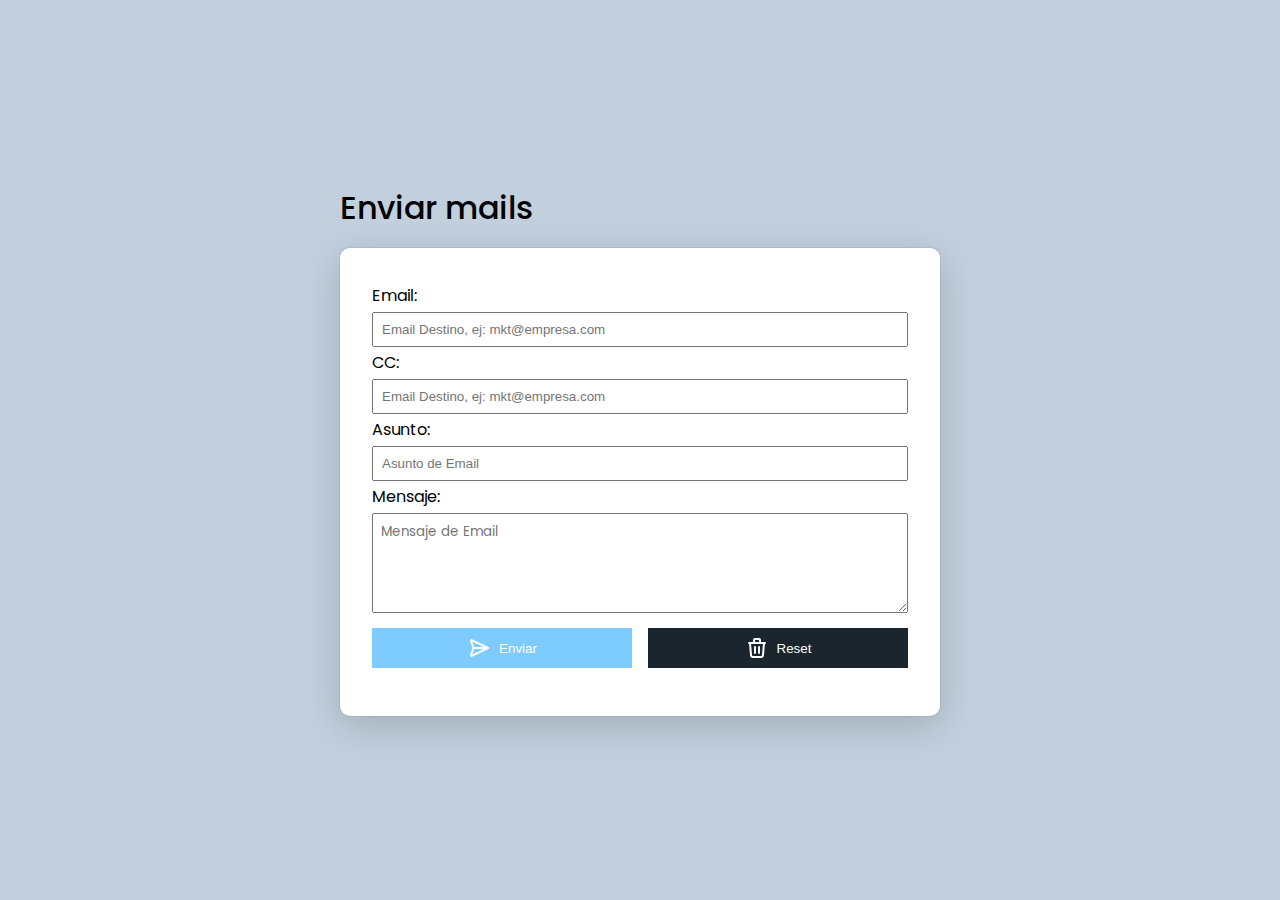
<file: 1.- EnvióEmail/index.html>
<!DOCTYPE html>
<html lang="en">
<head>
    <meta charset="UTF-8">
    <meta name="viewport" content="width=device-width, initial-scale=1.0">
    <title>Simulador de Envios de Emails</title>
    <link rel="stylesheet" href="css/style.css">
    <link rel="stylesheet" href="css/spinner.css">
    <link rel="preconnect" href="https://fonts.googleapis.com">
    <link rel="preconnect" href="https://fonts.gstatic.com" crossorigin>
    <link href="https://fonts.googleapis.com/css2?family=Poppins:ital,wght@0,100;0,200;0,300;0,400;0,500;0,600;0,700;0,800;0,900;1,100;1,200;1,300;1,400;1,500;1,600;1,700;1,800;1,900&display=swap" rel="stylesheet">
</head>
<body>
    <article>
        <h1 class="title">Enviar mails</h1>
        <div class="content">
            <form action="/" id="formulario">
                <div>
                    <label for="email">Email:</label>
                    <input type="email" name="email" id="email" placeholder="Email Destino, ej: mkt@empresa.com">
                </div>
                <div>
                    <label for="cc">CC:</label>
                    <input type="email" name="cc" id="cc" placeholder="Email Destino, ej: mkt@empresa.com">
                </div>
                <div>
                    <label for="asunto">Asunto:</label>
                    <input type="text" name="asunto" id="asunto" placeholder="Asunto de Email">
                </div>
                <div>
                    <label for="mensaje">Mensaje:</label>
                    <textarea name="mensaje" id="mensaje" placeholder="Mensaje de Email"></textarea>
                </div>
                <div class="btns">
                    <button type="submit" disabled class="opacity">
                        <svg  xmlns="http://www.w3.org/2000/svg"  width="24"  height="24"  viewBox="0 0 24 24"  fill="none"  stroke="currentColor"  stroke-width="2"  stroke-linecap="round"  stroke-linejoin="round"  class="icon icon-tabler icons-tabler-outline icon-tabler-send-2"><path stroke="none" d="M0 0h24v24H0z" fill="none"/><path d="M4.698 4.034l16.302 7.966l-16.302 7.966a.503 .503 0 0 1 -.546 -.124a.555 .555 0 0 1 -.12 -.568l2.468 -7.274l-2.468 -7.274a.555 .555 0 0 1 .12 -.568a.503 .503 0 0 1 .546 -.124z" /><path d="M6.5 12h14.5" /></svg> 
                        Enviar
                    </button>

                    <button type="reset">
                        <svg  xmlns="http://www.w3.org/2000/svg"  width="24"  height="24"  viewBox="0 0 24 24"  fill="none"  stroke="currentColor"  stroke-width="2"  stroke-linecap="round"  stroke-linejoin="round"  class="icon icon-tabler icons-tabler-outline icon-tabler-trash"><path stroke="none" d="M0 0h24v24H0z" fill="none"/><path d="M4 7l16 0" /><path d="M10 11l0 6" /><path d="M14 11l0 6" /><path d="M5 7l1 12a2 2 0 0 0 2 2h8a2 2 0 0 0 2 -2l1 -12" /><path d="M9 7v-3a1 1 0 0 1 1 -1h4a1 1 0 0 1 1 1v3" /></svg>
                        Reset
                    </button>
                </div>
            </form>
            <div id="spinner" class="hidden">
                <div class="spinner">
                    <div class="rect1"></div>
                    <div class="rect2"></div>
                    <div class="rect3"></div>
                    <div class="rect4"></div>
                    <div class="rect5"></div>
                  </div>
            </div>
        </div>
    </article>
    <script src="js/app.js"></script>
</body>
</html>
</file>
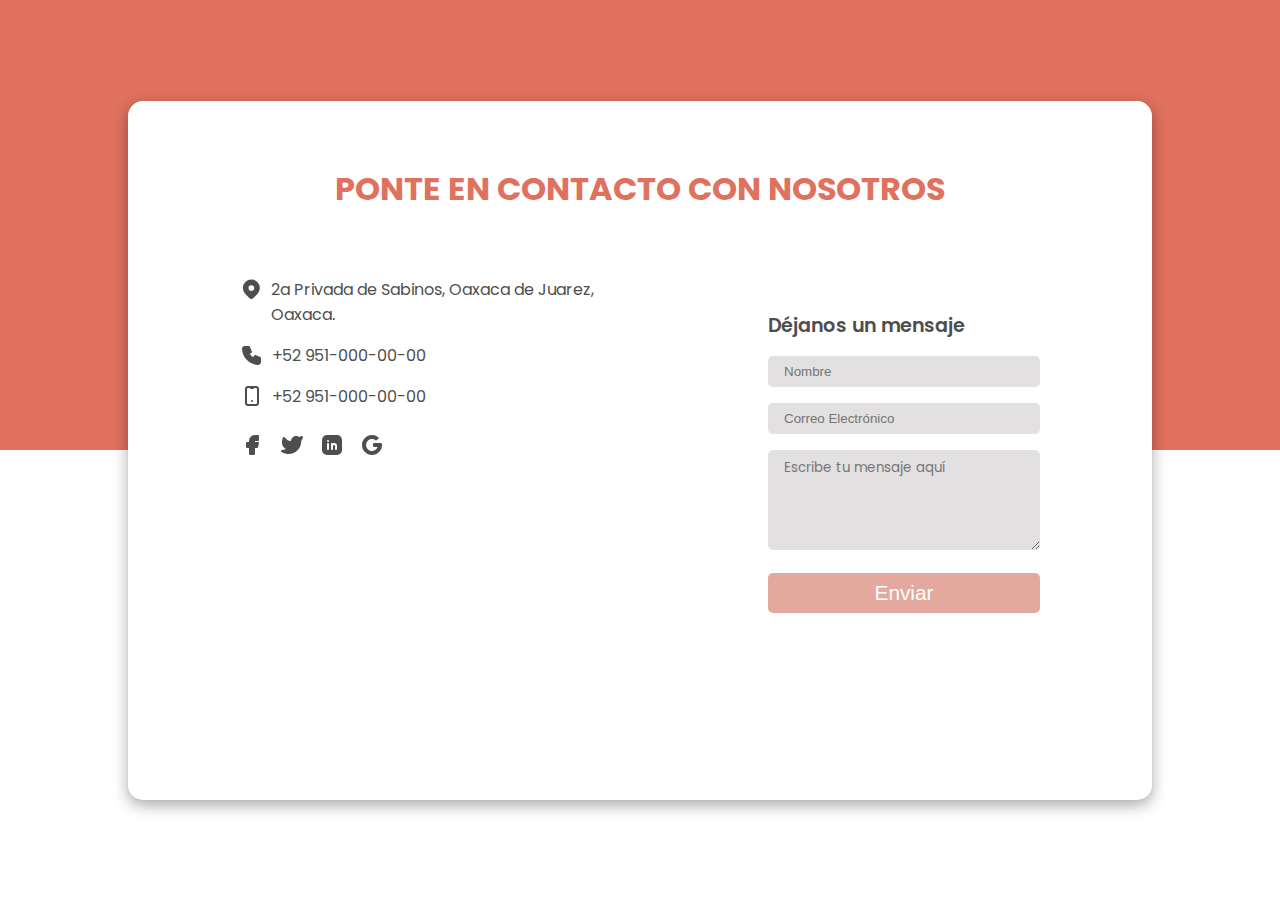
<file: 2.- ContactUs/index.html>
<!DOCTYPE html>
<html lang="en">
<head>
    <meta charset="UTF-8">
    <meta name="viewport" content="width=device-width, initial-scale=1.0">
    <title>Contac Us</title>
    <link rel="stylesheet" href="css/style.css">
    <link rel="stylesheet" href="css/spinner.css">
    <link rel="preconnect" href="https://fonts.googleapis.com">
    <link rel="preconnect" href="https://fonts.gstatic.com" crossorigin>
    <link href="https://fonts.googleapis.com/css2?family=Poppins:ital,wght@0,100;0,200;0,300;0,400;0,500;0,600;0,700;0,800;0,900;1,100;1,200;1,300;1,400;1,500;1,600;1,700;1,800;1,900&display=swap" rel="stylesheet">
</head>
<body>
    <section class="contect">
        <h1 class="title">Ponte en contacto con nosotros</h1>
        <div class="flex">
            <div class="left">
                <div class="direction f-contact">
                    <svg  xmlns="http://www.w3.org/2000/svg"  width="24"  height="24"  viewBox="0 0 24 24"  fill="currentColor"  class="icon icon-tabler icons-tabler-filled icon-tabler-map-pin"><path stroke="none" d="M0 0h24v24H0z" fill="none"/><path d="M18.364 4.636a9 9 0 0 1 .203 12.519l-.203 .21l-4.243 4.242a3 3 0 0 1 -4.097 .135l-.144 -.135l-4.244 -4.243a9 9 0 0 1 12.728 -12.728zm-6.364 3.364a3 3 0 1 0 0 6a3 3 0 0 0 0 -6z" /></svg>
                    <p class="data">2a Privada de Sabinos, Oaxaca de Juarez, Oaxaca.</p>
                </div>
                <div class="phone f-contact">
                    <svg  xmlns="http://www.w3.org/2000/svg"  width="24"  height="24"  viewBox="0 0 24 24"  fill="currentColor"  class="icon icon-tabler icons-tabler-filled icon-tabler-phone"><path stroke="none" d="M0 0h24v24H0z" fill="none"/><path d="M9 3a1 1 0 0 1 .877 .519l.051 .11l2 5a1 1 0 0 1 -.313 1.16l-.1 .068l-1.674 1.004l.063 .103a10 10 0 0 0 3.132 3.132l.102 .062l1.005 -1.672a1 1 0 0 1 1.113 -.453l.115 .039l5 2a1 1 0 0 1 .622 .807l.007 .121v4c0 1.657 -1.343 3 -3.06 2.998c-8.579 -.521 -15.418 -7.36 -15.94 -15.998a3 3 0 0 1 2.824 -2.995l.176 -.005h4z" /></svg>
                    <p class="data">
                        +52 951-000-00-00
                    </p>
                </div>
                <div class="message f-contact">
                    <svg  xmlns="http://www.w3.org/2000/svg"  width="24"  height="24"  viewBox="0 0 24 24"  fill="none"  stroke="currentColor"  stroke-width="2"  stroke-linecap="round"  stroke-linejoin="round"  class="icon icon-tabler icons-tabler-outline icon-tabler-device-mobile"><path stroke="none" d="M0 0h24v24H0z" fill="none"/><path d="M6 5a2 2 0 0 1 2 -2h8a2 2 0 0 1 2 2v14a2 2 0 0 1 -2 2h-8a2 2 0 0 1 -2 -2v-14z" /><path d="M11 4h2" /><path d="M12 17v.01" /></svg>
                    <p class="data">+52 951-000-00-00</p>
                </div>
                <div class="social-media">
                    <svg  xmlns="http://www.w3.org/2000/svg"  width="24"  height="24"  viewBox="0 0 24 24"  fill="currentColor"  class="icon icon-tabler icons-tabler-filled icon-tabler-brand-facebook"><path stroke="none" d="M0 0h24v24H0z" fill="none"/><path d="M18 2a1 1 0 0 1 .993 .883l.007 .117v4a1 1 0 0 1 -.883 .993l-.117 .007h-3v1h3a1 1 0 0 1 .991 1.131l-.02 .112l-1 4a1 1 0 0 1 -.858 .75l-.113 .007h-2v6a1 1 0 0 1 -.883 .993l-.117 .007h-4a1 1 0 0 1 -.993 -.883l-.007 -.117v-6h-2a1 1 0 0 1 -.993 -.883l-.007 -.117v-4a1 1 0 0 1 .883 -.993l.117 -.007h2v-1a6 6 0 0 1 5.775 -5.996l.225 -.004h3z" /></svg>
    
                    <svg  xmlns="http://www.w3.org/2000/svg"  width="24"  height="24"  viewBox="0 0 24 24"  fill="currentColor"  class="icon icon-tabler icons-tabler-filled icon-tabler-brand-twitter"><path stroke="none" d="M0 0h24v24H0z" fill="none"/><path d="M14.058 3.41c-1.807 .767 -2.995 2.453 -3.056 4.38l-.002 .182l-.243 -.023c-2.392 -.269 -4.498 -1.512 -5.944 -3.531a1 1 0 0 0 -1.685 .092l-.097 .186l-.049 .099c-.719 1.485 -1.19 3.29 -1.017 5.203l.03 .273c.283 2.263 1.5 4.215 3.779 5.679l.173 .107l-.081 .043c-1.315 .663 -2.518 .952 -3.827 .9c-1.056 -.04 -1.446 1.372 -.518 1.878c3.598 1.961 7.461 2.566 10.792 1.6c4.06 -1.18 7.152 -4.223 8.335 -8.433l.127 -.495c.238 -.993 .372 -2.006 .401 -3.024l.003 -.332l.393 -.779l.44 -.862l.214 -.434l.118 -.247c.265 -.565 .456 -1.033 .574 -1.43l.014 -.056l.008 -.018c.22 -.593 -.166 -1.358 -.941 -1.358l-.122 .007a.997 .997 0 0 0 -.231 .057l-.086 .038a7.46 7.46 0 0 1 -.88 .36l-.356 .115l-.271 .08l-.772 .214c-1.336 -1.118 -3.144 -1.254 -5.012 -.554l-.211 .084z" /></svg>
    
                    <svg  xmlns="http://www.w3.org/2000/svg"  width="24"  height="24"  viewBox="0 0 24 24"  fill="currentColor"  class="icon icon-tabler icons-tabler-filled icon-tabler-brand-linkedin"><path stroke="none" d="M0 0h24v24H0z" fill="none"/><path d="M17 2a5 5 0 0 1 5 5v10a5 5 0 0 1 -5 5h-10a5 5 0 0 1 -5 -5v-10a5 5 0 0 1 5 -5zm-9 8a1 1 0 0 0 -1 1v5a1 1 0 0 0 2 0v-5a1 1 0 0 0 -1 -1m6 0a3 3 0 0 0 -1.168 .236l-.125 .057a1 1 0 0 0 -1.707 .707v5a1 1 0 0 0 2 0v-3a1 1 0 0 1 2 0v3a1 1 0 0 0 2 0v-3a3 3 0 0 0 -3 -3m-6 -3a1 1 0 0 0 -.993 .883l-.007 .127a1 1 0 0 0 1.993 .117l.007 -.127a1 1 0 0 0 -1 -1" /></svg>
    
                    <svg  xmlns="http://www.w3.org/2000/svg"  width="24"  height="24"  viewBox="0 0 24 24"  fill="currentColor"  class="icon icon-tabler icons-tabler-filled icon-tabler-brand-google"><path stroke="none" d="M0 0h24v24H0z" fill="none"/><path d="M12 2a9.96 9.96 0 0 1 6.29 2.226a1 1 0 0 1 .04 1.52l-1.51 1.362a1 1 0 0 1 -1.265 .06a6 6 0 1 0 2.103 6.836l.001 -.004h-3.66a1 1 0 0 1 -.992 -.883l-.007 -.117v-2a1 1 0 0 1 1 -1h6.945a1 1 0 0 1 .994 .89c.04 .367 .061 .737 .061 1.11c0 5.523 -4.477 10 -10 10s-10 -4.477 -10 -10s4.477 -10 10 -10z" /></svg>
    
                </div>
                <div class="map">
                    <iframe src="https://www.google.com/maps/embed?pb=!1m18!1m12!1m3!1d3813.6111441837925!2d-96.71602772507238!3d17.091663083745956!2m3!1f0!2f0!3f0!3m2!1i1024!2i768!4f13.1!3m3!1m2!1s0x85c721823d7eeaef%3A0x5f207a317b5c93e0!2sCC-IOD%20TECHNOLOGIES%20S.A.%20DE%20C.V.!5e0!3m2!1ses!2smx!4v1736299219941!5m2!1ses!2smx" width="400" height="200" style="border:0;" allowfullscreen="" loading="lazy" referrerpolicy="no-referrer-when-downgrade"></iframe>
                </div>
            </div>
            <div class="right">
                <form action="/" id="formulario">
                    <div class="inputs">
                        <h2 class="subtitle">Déjanos un mensaje</h2>
                        <div>
                            <input type="text" name="nombre" id="nombre" placeholder="Nombre">
                        </div>
                        <div>
                            <input type="email" name="email" id="email" placeholder="Correo Electrónico">
                        </div>
                        <div>
                            <textarea name="mensaje" id="mensaje" placeholder="Escribe tu mensaje aquí"></textarea>
                        </div>
                        <button type="submit" class="opacity" disabled>Enviar</button>
                    </div>
                </form>
                <div id="spinner" class="flex hidden">
                    <div class="sk-circle">
                        <div class="sk-circle1 sk-child"></div>
                        <div class="sk-circle2 sk-child"></div>
                        <div class="sk-circle3 sk-child"></div>
                        <div class="sk-circle4 sk-child"></div>
                        <div class="sk-circle5 sk-child"></div>
                        <div class="sk-circle6 sk-child"></div>
                        <div class="sk-circle7 sk-child"></div>
                        <div class="sk-circle8 sk-child"></div>
                        <div class="sk-circle9 sk-child"></div>
                        <div class="sk-circle10 sk-child"></div>
                        <div class="sk-circle11 sk-child"></div>
                        <div class="sk-circle12 sk-child"></div>
                      </div>
                </div>
            </div>
        </div>
    </section>
    <script src="js/app.js"></script>
</body>
</html>
</file>
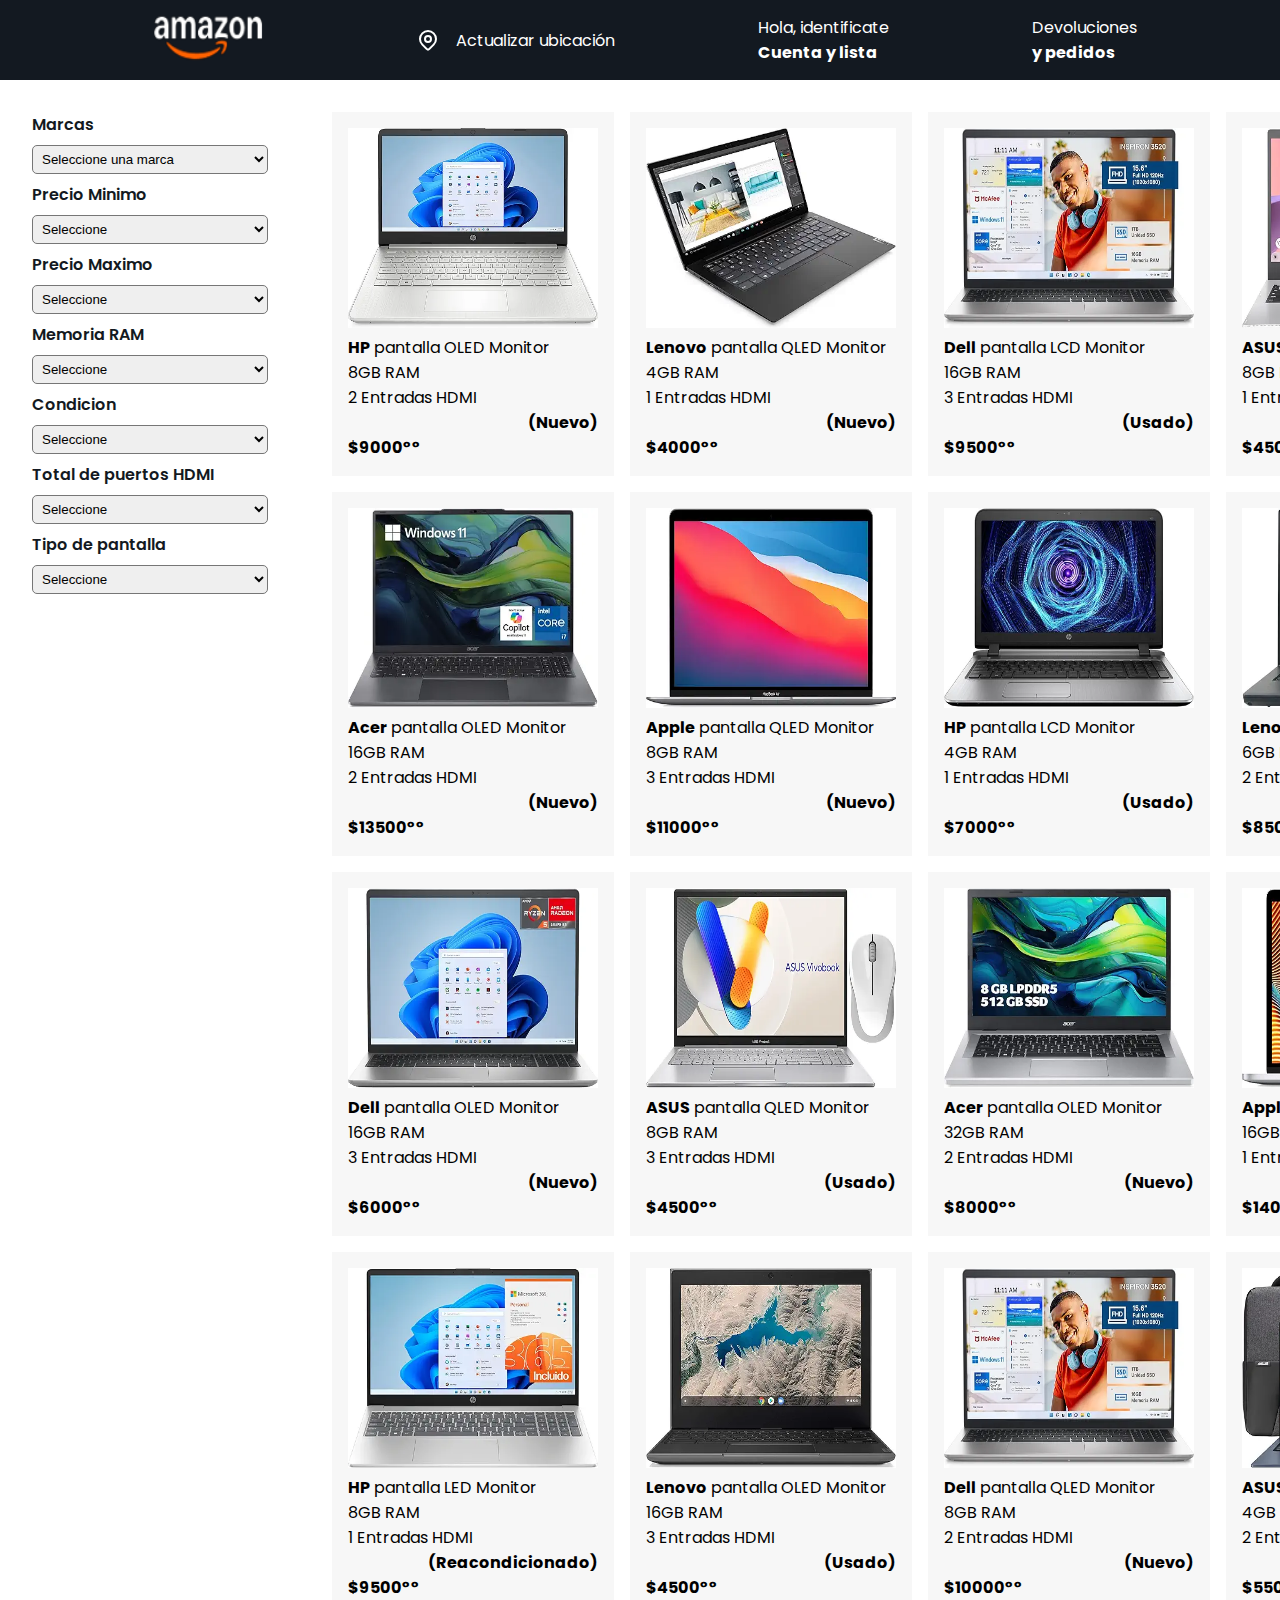
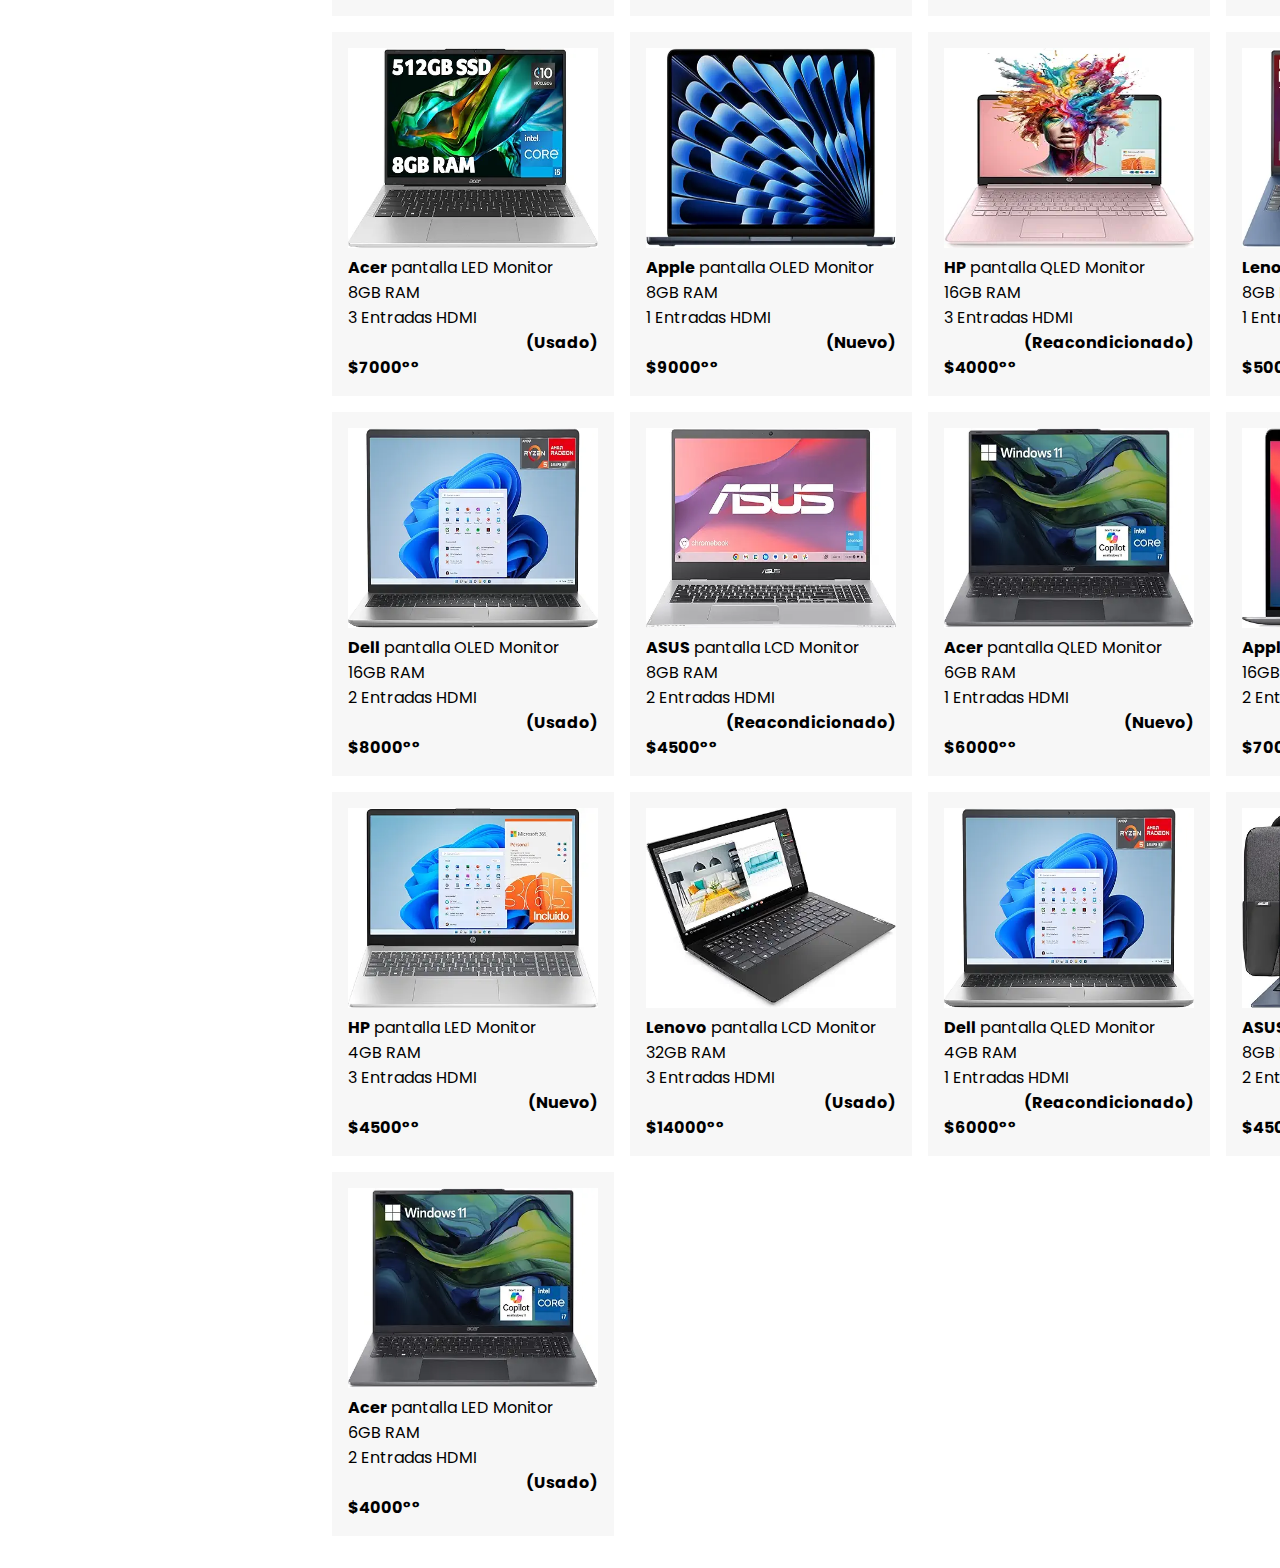
<file: 3.- Filtro/index.html>
<!DOCTYPE html>
<html lang="en">
<head>
    <meta charset="UTF-8">
    <meta name="viewport" content="width=device-width, initial-scale=1.0">
    <title>Filtro de busqueda</title>
    <link rel="stylesheet" href="css/style.css">
    <link rel="stylesheet" href="css/spinner.css">
    <link rel="preconnect" href="https://fonts.googleapis.com">
    <link rel="preconnect" href="https://fonts.gstatic.com" crossorigin>
    <link href="https://fonts.googleapis.com/css2?family=Poppins:ital,wght@0,100;0,200;0,300;0,400;0,500;0,600;0,700;0,800;0,900;1,100;1,200;1,300;1,400;1,500;1,600;1,700;1,800;1,900&display=swap" rel="stylesheet">
</head>
<body>
    <header>
        <div class="logo">
            <img src="assets/Amazon-logo.png" alt="logo">
        </div>
        <div class="location">
            <svg  xmlns="http://www.w3.org/2000/svg"  width="24"  height="24"  viewBox="0 0 24 24"  fill="none"  stroke="currentColor"  stroke-width="2"  stroke-linecap="round"  stroke-linejoin="round"  class="icon icon-tabler icons-tabler-outline icon-tabler-map-pin"><path stroke="none" d="M0 0h24v24H0z" fill="none"/><path d="M9 11a3 3 0 1 0 6 0a3 3 0 0 0 -6 0" /><path d="M17.657 16.657l-4.243 4.243a2 2 0 0 1 -2.827 0l-4.244 -4.243a8 8 0 1 1 11.314 0z" /></svg>
            <p class="data">Actualizar ubicación</p>
        </div>
        <div class="account">
            <p class="data">Hola, identificate <strong>Cuenta y lista</strong></p>
        </div>
        <div class="devolucion">
            <p class="data">Devoluciones <strong>y pedidos</strong></p>
        </div>
    </header>
    <section class="buscador">
        <div class="options">
            <div class="columnas">
                <label for="marca">Marcas</label>
                <select name="marca" id="marca">
                    <option value="">Seleccione una marca</option>
                    <option value="HP">HP</option>
                    <option value="Lenovo">Lenovo</option>
                    <option value="Dell">Dell</option>
                    <option value="ASUS">ASUS</option>
                    <option value="Acer">Acer</option>
                    <option value="Apple">Apple</option>
                </select>
            </div>
            <div class="columnas">
                <label for="minimo">Precio Minimo</label>
                <select name="minimo" id="minimo">
                    <option value="">Seleccione</option>
                    <option value="4000">4,000</option>
                    <option value="5000">5,000</option>
                    <option value="6000">6,000</option>
                    <option value="7000">7,000</option>
                    <option value="8000">8,000</option>
                    <option value="9000">9,000</option>
                    <option value="10000">1,0000</option>
                    <option value="11000">11,000</option>
                    <option value="12000">12,000</option>
                    <option value="13000">13,000</option>
                    <option value="14000">14,000</option>
                </select>
            </div>
            <div class="columnas">
                <label for="maximo">Precio Maximo</label>
                <select name="maximo" id="maximo">
                    <option value="">Seleccione</option>
                    <option value="4000">4,000</option>
                    <option value="5000">5,000</option>
                    <option value="6000">6,000</option>
                    <option value="7000">7,000</option>
                    <option value="8000">8,000</option>
                    <option value="9000">9,000</option>
                    <option value="10000">1,0000</option>
                    <option value="11000">11,000</option>
                    <option value="12000">12,000</option>
                    <option value="13000">13,000</option>
                    <option value="14000">14,000</option>
                </select>
            </div>
            <div class="columnas">
                <label for="memoria">Memoria RAM</label>
                <select name="memoria" id="memoria">
                    <option value="">Seleccione</option>    
                    <option value="4">4GB</option>
                    <option value="6">6GB</option>
                    <option value="8">8GB</option>
                    <option value="16">16GB</option>
                    <option value="32">32GB</option>
                </select>
            </div>
            <div class="columnas">
                <label for="condicion">Condicion</label>
                <select name="condicion" id="condicion">
                    <option value="">Seleccione</option>
                    <option value="Nuevo">Nuevo</option>
                    <option value="Reacondicionado">Reacondicionado</option>
                    <option value="Usado">Usado</option>
                </select>
            </div>
            <div class="columnas">
                <label for="puertos">Total de puertos HDMI</label>
                <select name="puertos" id="puertos">
                    <option value="">Seleccione</option>
                    <option value="1">1</option>
                    <option value="2">2</option>
                    <option value="3">3</option>
                </select>
            </div>
            <div class="columnas">
                <label for="pantalla">Tipo de pantalla</label>
                <select name="pantalla" id="pantalla">
                    <option value="">Seleccione</option>
                    <option value="OLED">OLED</option>
                    <option value="QLED">QLED</option>
                    <option value="LCD">LCD</option>
                    <option value="LED">LED</option>
                </select>
            </div>
        </div>
        <div class="contenido">
            <div id="resultado">
                <div id="spinner" class="sp-flex hidden">
                    <div class="sk-folding-cube">
                        <div class="sk-cube1 sk-cube"></div>
                        <div class="sk-cube2 sk-cube"></div>
                        <div class="sk-cube4 sk-cube"></div>
                        <div class="sk-cube3 sk-cube"></div>
                      </div>
                </div>
            </div>
        </div>
    </section>
    <script src="js/db.js"></script>
    <script src="js/app.js"></script>
</body>
</html>
</file>
<file: 1.- EnvióEmail/css/style.css>
:root{
    --first-color: #C2CFDC;
    --first-alpha-color: #0099ff;
    --second-color: #ffffff;
    --thrid-color: #1A252D;
    --alpha-color: #D62220;
} 

*{
    padding: 0;
    margin: 0;
    box-sizing: border-box;
}

html{
    font-family: "Poppins", serif;
}

body{
    background-color: var(--first-color);
    width: 100%;
    height: 100vh;
    display: flex;
    justify-content: center;
    align-items: center;
}
.title{
    margin-bottom: 1rem;
    font-weight: 500;
}
.content{
    width: 600px;
    padding: 2rem  2rem .5rem 2rem;
    background-color: var(--second-color);
    box-shadow: rgba(0, 0, 0, 0.16) 0px 10px 36px 0px, rgba(0, 0, 0, 0.06) 0px 0px 0px 1px;
    border-radius: 10px;
}
label{
    display: block;
    line-height: 2rem;
}
input{
    width: 100%;
    padding: .5rem;
}
textarea{
    width: 100%;
    height: 100px;
    padding: .5rem;
    font-family: "Poppins", serif;
}
.btns{
    display: flex;
    gap: 1rem;
}
button{
    width: 100%;
    display: flex;
    justify-content: center;
    align-items: center;
    gap: .5rem;
    padding: .5rem 0;
    border: none;
    color: var(--second-color);
    margin-top: .5rem;
    cursor: pointer;
}
button[type="submit"]{
    background-color: #0099ff;
}

.opacity{
    opacity: .50;
}

button[type="reset"]{
    background-color: var(--thrid-color);
}
.error{
    background-color: var(--alpha-color);
    padding: .2rem;
    margin-top: .5rem;
    text-align: center;
    color: var(--second-color);
}
.exito{
    background-color: #1EBE52;
    padding: .2rem;
    margin-top: .5rem;
    text-align: center;
    color: var(--second-color);
}
.flex{
    display: flex;
    justify-content: center;
    margin-top: 10px;
}
.hidden{
    visibility: hidden;
}
</file>
<file: 1.- EnvióEmail/css/spinner.css>
.spinner {
    width: 50px;
    height: 40px;
    text-align: center;
    font-size: 10px;
  }
  
  .spinner > div {
    background-color: #0099ff;
    height: 100%;
    width: 6px;
    display: inline-block;
    
    -webkit-animation: sk-stretchdelay 1.2s infinite ease-in-out;
    animation: sk-stretchdelay 1.2s infinite ease-in-out;
  }
  
  .spinner .rect2 {
    -webkit-animation-delay: -1.1s;
    animation-delay: -1.1s;
  }
  
  .spinner .rect3 {
    -webkit-animation-delay: -1.0s;
    animation-delay: -1.0s;
  }
  
  .spinner .rect4 {
    -webkit-animation-delay: -0.9s;
    animation-delay: -0.9s;
  }
  
  .spinner .rect5 {
    -webkit-animation-delay: -0.8s;
    animation-delay: -0.8s;
  }
  
  @-webkit-keyframes sk-stretchdelay {
    0%, 40%, 100% { -webkit-transform: scaleY(0.4) }  
    20% { -webkit-transform: scaleY(1.0) }
  }
  
  @keyframes sk-stretchdelay {
    0%, 40%, 100% { 
      transform: scaleY(0.4);
      -webkit-transform: scaleY(0.4);
    }  20% { 
      transform: scaleY(1.0);
      -webkit-transform: scaleY(1.0);
    }
  }
</file>
<file: 2.- ContactUs/css/style.css>
:root{
    --first-color: #E0715E;
    --first-alpha-color: #c85440;
    --second-color: #4f4e4e;
    --second-alpha-color: #e2e0e0;
    --third-color: #ffffff;
    --alert-error: #ff0000;
    --alert-exito: #00d238;
}

*{
    padding: 0;
    margin: 0;
    box-sizing: border-box;
}

html{
    font-family: "Poppins", serif;
    color: var(--second-color);
}

body{
    display: flex;
    justify-content: center;
    align-items: center;
    min-height: 100vh;
    background: linear-gradient(to bottom, var(--first-color) 50%, var(--third-color) 50%);
    padding: 1rem 0;
}
.contect{
    background-color: var(--third-color);
    padding: 4rem;
    width: 80%;
    border-radius: 15px;
    box-shadow: rgba(0, 0, 0, 0.35) 0px 5px 15px;
}
.flex{
    display: flex;
    gap: 2rem;
}
.title{
    text-align: center;
    text-transform: uppercase;
    color: var(--first-color);
    margin-bottom: 2rem;
}
.f-contact{
    display: flex;
    gap: .5rem;
    margin-bottom: 1rem;
}
svg{
    color: var(--second-color);
}
.social-media{
    display: flex;
    gap: 1rem;
    margin: 1.5rem 0 2.5rem 0;
}
.subtitle{
    font-size: 1.2rem;
    font-weight: 600;
}
.right,
.left{
    width: 100%;
    padding: 2rem 3rem;
}
.inputs{
    display: flex;
    flex-direction: column;
    gap: 1rem;
}
.inputs input,
textarea{
    width: 100%;
    background-color: var(--second-alpha-color);
    border: none;
    border-radius: 5px;
    padding: .5rem 1rem;    
}
textarea{
    height: 100px;
    color: var(--second-color);
    font-family: "Poppins", serif;
}
button[type="submit"]{
    background-color: var(--first-alpha-color);
    border: none;
    padding: .5rem;
    border-radius: 5px;
    color: var(--third-color);
    font-size: 1.3rem;
    font-weight: 500;
    transition: all 0.5s ease-in;
    cursor: pointer;
}
.opacity{
    opacity: .5;
}
button[type="submit"]:hover{
    background-color: var(--first-alpha-color);
}
.error{
    background-color: var(--alert-error);
    border-radius: 5px;
    text-align: center;
    color: var(--third-color);
    font-weight: 500;
    margin-top: .5rem;
}
.exito{
    background-color: var(--alert-exito);
    border-radius: 5px;
    text-align: center;
    color: var(--third-color);
    font-weight: 500;
    margin-top: .5rem;
}
.flex{
    display: flex;
    justify-content: center;
    align-items: center;
    margin-top: 1rem;
}
.hidden{
    visibility: hidden;
}
@media screen and (max-width: 1250px ) {
    .flex{
        flex-direction: column-reverse;
    }
    .left{
        display: flex;
        flex-direction: column;
        justify-content: center;
        align-items: center;
    }
}
@media screen and (max-width: 820px ) {
    .contect{
        width: 100%;
        padding: 2rem;
    }
    .right,
    .left{
        padding: 1rem;
    }
    .map iframe{
        width: 300px;
    }

}
</file>
<file: 2.- ContactUs/css/spinner.css>
.sk-circle {
    /* margin: 100px auto; */
    width: 40px;
    height: 40px;
    position: relative;
  }
  .sk-circle .sk-child {
    width: 100%;
    height: 100%;
    position: absolute;
    left: 0;
    top: 0;
  }
  .sk-circle .sk-child:before {
    content: '';
    display: block;
    margin: 0 auto;
    width: 15%;
    height: 15%;
    background-color: #c85440;
    border-radius: 100%;
    -webkit-animation: sk-circleBounceDelay 1.2s infinite ease-in-out both;
            animation: sk-circleBounceDelay 1.2s infinite ease-in-out both;
  }
  .sk-circle .sk-circle2 {
    -webkit-transform: rotate(30deg);
        -ms-transform: rotate(30deg);
            transform: rotate(30deg); }
  .sk-circle .sk-circle3 {
    -webkit-transform: rotate(60deg);
        -ms-transform: rotate(60deg);
            transform: rotate(60deg); }
  .sk-circle .sk-circle4 {
    -webkit-transform: rotate(90deg);
        -ms-transform: rotate(90deg);
            transform: rotate(90deg); }
  .sk-circle .sk-circle5 {
    -webkit-transform: rotate(120deg);
        -ms-transform: rotate(120deg);
            transform: rotate(120deg); }
  .sk-circle .sk-circle6 {
    -webkit-transform: rotate(150deg);
        -ms-transform: rotate(150deg);
            transform: rotate(150deg); }
  .sk-circle .sk-circle7 {
    -webkit-transform: rotate(180deg);
        -ms-transform: rotate(180deg);
            transform: rotate(180deg); }
  .sk-circle .sk-circle8 {
    -webkit-transform: rotate(210deg);
        -ms-transform: rotate(210deg);
            transform: rotate(210deg); }
  .sk-circle .sk-circle9 {
    -webkit-transform: rotate(240deg);
        -ms-transform: rotate(240deg);
            transform: rotate(240deg); }
  .sk-circle .sk-circle10 {
    -webkit-transform: rotate(270deg);
        -ms-transform: rotate(270deg);
            transform: rotate(270deg); }
  .sk-circle .sk-circle11 {
    -webkit-transform: rotate(300deg);
        -ms-transform: rotate(300deg);
            transform: rotate(300deg); }
  .sk-circle .sk-circle12 {
    -webkit-transform: rotate(330deg);
        -ms-transform: rotate(330deg);
            transform: rotate(330deg); }
  .sk-circle .sk-circle2:before {
    -webkit-animation-delay: -1.1s;
            animation-delay: -1.1s; }
  .sk-circle .sk-circle3:before {
    -webkit-animation-delay: -1s;
            animation-delay: -1s; }
  .sk-circle .sk-circle4:before {
    -webkit-animation-delay: -0.9s;
            animation-delay: -0.9s; }
  .sk-circle .sk-circle5:before {
    -webkit-animation-delay: -0.8s;
            animation-delay: -0.8s; }
  .sk-circle .sk-circle6:before {
    -webkit-animation-delay: -0.7s;
            animation-delay: -0.7s; }
  .sk-circle .sk-circle7:before {
    -webkit-animation-delay: -0.6s;
            animation-delay: -0.6s; }
  .sk-circle .sk-circle8:before {
    -webkit-animation-delay: -0.5s;
            animation-delay: -0.5s; }
  .sk-circle .sk-circle9:before {
    -webkit-animation-delay: -0.4s;
            animation-delay: -0.4s; }
  .sk-circle .sk-circle10:before {
    -webkit-animation-delay: -0.3s;
            animation-delay: -0.3s; }
  .sk-circle .sk-circle11:before {
    -webkit-animation-delay: -0.2s;
            animation-delay: -0.2s; }
  .sk-circle .sk-circle12:before {
    -webkit-animation-delay: -0.1s;
            animation-delay: -0.1s; }
  
  @-webkit-keyframes sk-circleBounceDelay {
    0%, 80%, 100% {
      -webkit-transform: scale(0);
              transform: scale(0);
    } 40% {
      -webkit-transform: scale(1);
              transform: scale(1);
    }
  }
  
  @keyframes sk-circleBounceDelay {
    0%, 80%, 100% {
      -webkit-transform: scale(0);
              transform: scale(0);
    } 40% {
      -webkit-transform: scale(1);
              transform: scale(1);
    }
  }
</file>
<file: 3.- Filtro/css/style.css>
:root{
    --first-color: #131921;
    --firsr-alpha-color: #232F3E;
    --text-color: #ffffff;
    --second-color: #F7F7F7;
}    
*{
    padding: 0;
    margin: 0;
    box-sizing: border-box;
}
html{
    font-family: "Poppins", serif;
}

header{
    width: 100%;
    height: 80px;
    background-color: var(--first-color);
    display: flex;
    justify-content: space-evenly;
    align-items: center;
    color: var(--text-color);
}
.logo img{
    width: 130px;
    height: 65px;
}
.location{
    display: flex;
    gap: 1rem;
}
.data strong{
    display: block;
}
.buscador{
    display: flex;
}
.options{
    height: calc(100vh - 80px);
    width: 300px;
    padding: 2rem;
}
.columnas{
    display: flex;
    flex-direction: column;
}
label{
    margin-bottom: .5rem;
    color: var(--first-color);
    font-weight: 600;
}
select{
    margin-bottom: .5rem;
    padding: 5px;
    border-radius: 5px;
}
.contenido{
    width: calc(100% - 300px);
    padding: 2rem;
}
#resultado{
    display: grid;
    grid-template-columns: repeat(4, 1fr);
    grid-gap: 1rem;
}
.card{
    /* border: 1px solid var(--first-color); */
    padding: 1rem;
    background-color: var(--second-color);
}
.card img{
    width: 250px;
    height: 200px;
    /* object-fit: cover; */
}
.condicion{
    display: block;
    text-align: right;
}

.alerta{
    width: 75vw;
    background-color: rgb(208, 24, 24);
    text-align: center;
    color: var(--text-color);
    padding: 5px 0;
    border-radius: 10px;
}

@media screen and (max-width: 1125px ) {
    #resultado{
        grid-template-columns: repeat(2, 1fr);
    }
}
</file>
<file: 3.- Filtro/css/spinner.css>
.sk-folding-cube {
    margin: 20px auto;
    width: 40px;
    height: 40px;
    position: relative;
    -webkit-transform: rotateZ(45deg);
            transform: rotateZ(45deg);
  }
  
  .sk-folding-cube .sk-cube {
    float: left;
    width: 50%;
    height: 50%;
    position: relative;
    -webkit-transform: scale(1.1);
        -ms-transform: scale(1.1);
            transform: scale(1.1); 
  }
  .sk-folding-cube .sk-cube:before {
    content: '';
    position: absolute;
    top: 0;
    left: 0;
    width: 100%;
    height: 100%;
    background-color: #232F3E;
    -webkit-animation: sk-foldCubeAngle 2.4s infinite linear both;
            animation: sk-foldCubeAngle 2.4s infinite linear both;
    -webkit-transform-origin: 100% 100%;
        -ms-transform-origin: 100% 100%;
            transform-origin: 100% 100%;
  }
  .sk-folding-cube .sk-cube2 {
    -webkit-transform: scale(1.1) rotateZ(90deg);
            transform: scale(1.1) rotateZ(90deg);
  }
  .sk-folding-cube .sk-cube3 {
    -webkit-transform: scale(1.1) rotateZ(180deg);
            transform: scale(1.1) rotateZ(180deg);
  }
  .sk-folding-cube .sk-cube4 {
    -webkit-transform: scale(1.1) rotateZ(270deg);
            transform: scale(1.1) rotateZ(270deg);
  }
  .sk-folding-cube .sk-cube2:before {
    -webkit-animation-delay: 0.3s;
            animation-delay: 0.3s;
  }
  .sk-folding-cube .sk-cube3:before {
    -webkit-animation-delay: 0.6s;
            animation-delay: 0.6s; 
  }
  .sk-folding-cube .sk-cube4:before {
    -webkit-animation-delay: 0.9s;
            animation-delay: 0.9s;
  }
  @-webkit-keyframes sk-foldCubeAngle {
    0%, 10% {
      -webkit-transform: perspective(140px) rotateX(-180deg);
              transform: perspective(140px) rotateX(-180deg);
      opacity: 0; 
    } 25%, 75% {
      -webkit-transform: perspective(140px) rotateX(0deg);
              transform: perspective(140px) rotateX(0deg);
      opacity: 1; 
    } 90%, 100% {
      -webkit-transform: perspective(140px) rotateY(180deg);
              transform: perspective(140px) rotateY(180deg);
      opacity: 0; 
    } 
  }
  
  @keyframes sk-foldCubeAngle {
    0%, 10% {
      -webkit-transform: perspective(140px) rotateX(-180deg);
              transform: perspective(140px) rotateX(-180deg);
      opacity: 0; 
    } 25%, 75% {
      -webkit-transform: perspective(140px) rotateX(0deg);
              transform: perspective(140px) rotateX(0deg);
      opacity: 1; 
    } 90%, 100% {
      -webkit-transform: perspective(140px) rotateY(180deg);
              transform: perspective(140px) rotateY(180deg);
      opacity: 0; 
    }
  }
</file>
